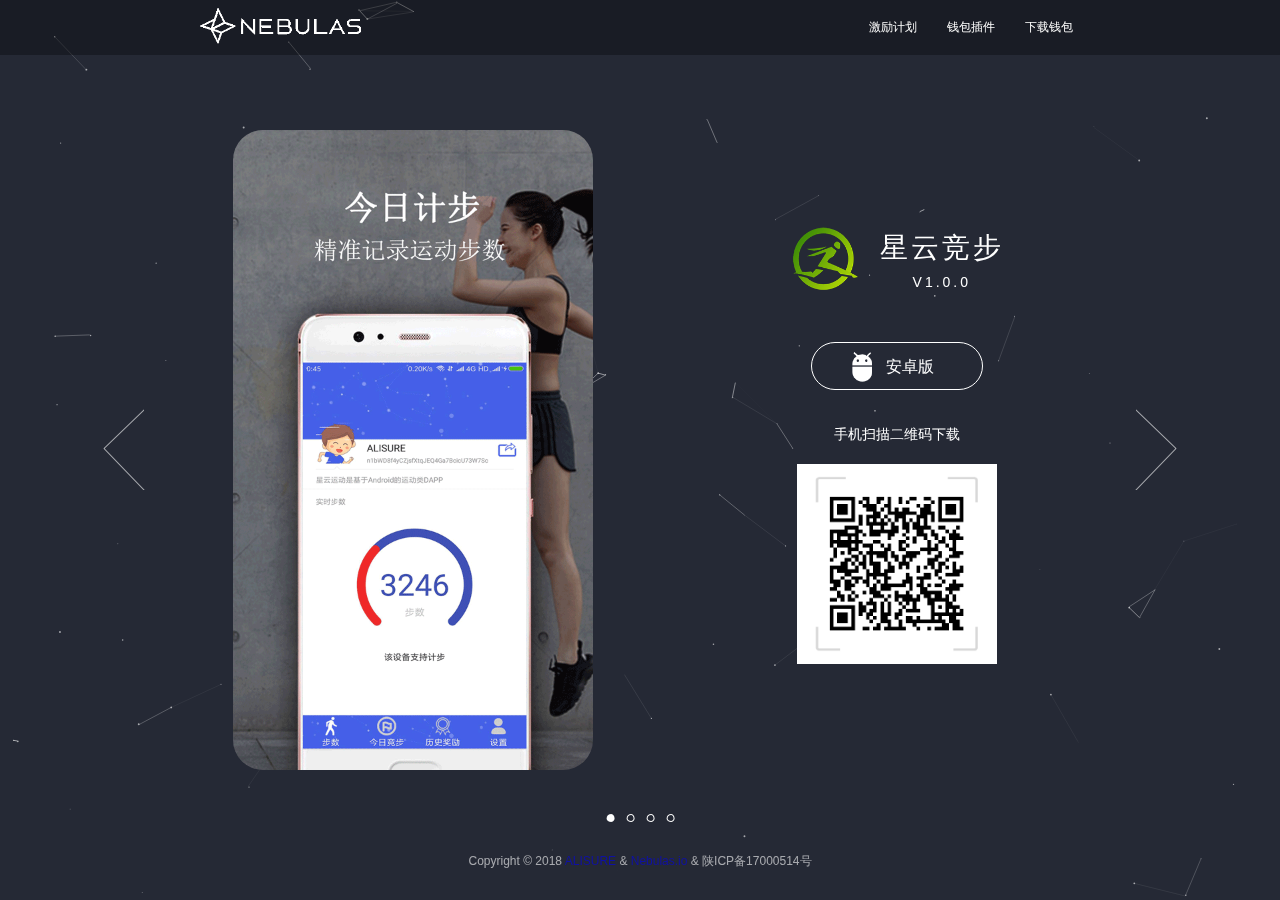
<file: docs/index.html>
<!DOCTYPE html>
<html lang="en">
<head>

    <link rel="Shortcut Icon" href="./imgs/detail_logo_magapp.png" />
    <meta charset="UTF-8">
    <meta name="keywords" content="星云竞步下载页面"/>
    <meta name="description" content="星云竞步下载页面"/>
    <meta http-equiv="X-UA-Compatible" content="IE=edge">
    <meta name="viewport" content="width=device-width, initial-scale=1, user-scalable=no">

    <title>星云竞步下载页面</title>
    <link rel="stylesheet" type="text/css" href="css/clear.css">
    <link rel="stylesheet" type="text/css" href="css/download.css">
    <link rel="stylesheet" href="./css/phone.css">

    <style>
        #menu{
            position: fixed;
            z-index: 1000;
            width: 100%;
            background-color: rgba(0, 0, 0, 0);
        }
        #menu:hover{
            background-color: rgba(0, 0, 0, 0.3);
        }
        #menu .content{
            width: 70%;
            margin: auto;

            display: flex;
            justify-content: space-between;
        }
        #menu .content img{
            height: 36px;
            padding: 8px;
        }
        #menu .content img:hover{
            opacity: 0.5;
        }
        #menu .content .menu_2{
            display: flex;
            align-items: center;
        }
        #menu .content .menu_2 a{
            color: #ffffff;
            font-size: 12px;
            margin: 0 15px;
            text-decoration: none;
        }
        #menu .content .menu_2 a:hover{
            opacity: 0.5;
        }
    </style>

</head>

<body>

<div id="particles-js">
    <canvas style="width: 100%; height: 100%;"></canvas>
</div>

<div id="pc" style="display: none">
    <div id="menu">
        <div class="content">
            <div><a href="https://nebulas.io/cn/" target="_blank"><img src="./imgs/nebulasx60.png"></a></div>
            <div class="menu_2">
                <a href="https://nebulas.io/cn/incentive.html" target="_blank">激励计划</a>
                <a href="https://github.com/ChengOrangeJu/WebExtensionWallet" target="_blank">钱包插件</a>
                <a href="https://github.com/nebulasio/web-wallet" target="_blank">下载钱包</a>
            </div>
        </div>
    </div>

    <div class="pc-wrap"></div>
    <div class="pc-bg pc-bg1 current"></div>
    <div class="pc-bg pc-bg2"></div>
    <div class="pc-bg pc-bg3"></div>
    <div class="pc-bg pc-bg4"></div>
    <div class="page-bg-btm"></div>

    <div class="pc-body">
        <div>

            <div>
                <div class="pc-pics-box img-box">
                    <img src="./imgs/2.png" class="item current" style="border-radius: 30px"/>
                    <img src="./imgs/3.png" class="item" style="border-radius: 30px"/>
                    <img src="./imgs/4.png" class="item" style="border-radius: 30px"/>
                    <img src="./imgs/5.png" class="item" style="border-radius: 30px"/>
                </div>
            </div>

            <div style="width: 12vw"></div>

            <div class="pc-body-item">
                <div class="pc-main">
                    <div class="pc-logo ico">
                        <img class="logo" src="./imgs/detail_logo_magapp.png"/>
                        <div>
                            <span class="appname">星云竞步</span>
                            <span class="version">V1.0.0</span>
                        </div>
                    </div>
                    <div class="pc-btns">
                        <a href="./NasStep.apk" class="btn">
                            <span class="ico ico-android"></span>
                            <span class="txt">安卓版</span>
                        </a>
                    </div>
                    <div class="pc-erwei">
                        <p>手机扫描二维码下载</p>
                        <div class="img-box">
                            <img src="./imgs/erwei_code_magapp.png"/>
                        </div>
                    </div>
                </div>
            </div>

        </div>
    </div>

    <a href="javascript:void(0);" class="slider-prev"></a>
    <a href="javascript:void(0);" class="slider-next"></a>
    <div class="pc-bg-flag slider-flags">
        <span class="item current"></span>
        <span class="item"></span>
        <span class="item"></span>
        <span class="item"></span>
    </div>

    <div class="pc-copyright">Copyright © 2018
        <a href="https://github.com/alisure-bc">ALISURE</a> &
        <a href="https://nebulas.io/cn/index.html">Nebulas.io</a> & 陕ICP备17000514号
    </div>

</div>

<div id="phone" style="display: none">
    <div id="wechat" style="display: none; position: fixed; top: 0; z-index: 1000;
        background: #3984e8; width: 100vw; height: 100vh; text-align: right;">
        <img src="imgs/wechat.png" style="width: 80%;margin-right: 5%">
    </div>
    <div id="pageContain">
        <div class="page page1 current">
            <div class="contain">
                <div class="page1-content">
                    <div class="pc-main">
                        <div class="pc-logo ico">
                            <img class="logo" src="./imgs/detail_logo_magapp.png"/>
                            <div>
                                <span class="appname">星云竞步</span>
                                <span class="version">V1.0.0</span>
                            </div>
                        </div>
                        <div class="pc-btns">
                            <a href="./NasStep.apk" class="btn downapp">
                                <span class="ico ico-android"></span>
                                <span class="txt">安卓版</span>
                            </a>
                        </div>
                        <div class="pc-erwei">
                            <p>浏览器可通过扫描二维码下载</p>
                            <div class="img-box">
                                <img src="./imgs/apk.png"/>
                            </div>
                        </div>
                    </div>
                </div>
            </div>
        </div>
        <div class="page page2">
            <div class="contain">
                <div class="page2-content"><img src="imgs/2.png"></div>
            </div>
        </div>
        <div class="page page3">
            <div class="contain">
                <div class="page3-content"><img src="imgs/3.png"></div>
            </div>
        </div>
        <div class="page page4">
            <div class="contain">
                <div class="page4-content"><img src="imgs/4.png"></div>
            </div>
        </div>
        <div class="page page5">
            <div class="contain">
                <div class="page5-content"><img src="imgs/5.png"></div>
            </div>
        </div>
        <div class="page page6">
            <div class="contain">
                <div class="page6-content"><img src="imgs/6.png"></div>
            </div>
        </div>
    </div>

    <ul id="navBar">
        <li>0</li>
        <li>1</li>
        <li>2</li>
        <li>3</li>
        <li>4</li>
        <li>5</li>
    </ul>
</div>

<script type="text/javascript" src="js/jquery-3.3.1.min.js"></script>
<script>
    var ua = navigator.userAgent;
    var ipad = ua.match(/(iPad).*OS\s([\d_]+)/),
        isIphone =!ipad && ua.match(/(iPhone\sOS)\s([\d_]+)/),
        isAndroid = ua.match(/(Android)\s+([\d.]+)/),
        isMobile = isIphone || isAndroid;

    //判断
    if(isMobile){
        $("#pc").hide();
        $("#phone").show();
    }else{
        $("#pc").show();
        $("#phone").hide();
    }

    /*判断是否是微信*/
    var agent = navigator.userAgent.toLowerCase();
    if (agent.match(/MicroMessenger/i) == "micromessenger") {
        $(".downapp").click(function (e) {
            $("#wechat").fadeIn(1000);
            $("#particles-js").css("z-index", 1001);
            setTimeout(function () {
                $("#wechat").fadeOut(1000, function () {
                    $("#particles-js").css("z-index", 30);
                });
            }, 5000);
            e.preventDefault();
        });
        $("#pageContain .pc-erwei").hide();
    }

</script>

<script type="text/javascript" src="js/part1.js"></script>
<script type="text/javascript" src="js/part2.js"></script>
<script type="text/javascript">
    $(function () {
        var mainContent = $(".pc-body"),
            pcBgs = $(".pc-bg"),
            mainImgs = $(".pc-pics-box").find(".item"),
            controlItems = $(".pc-bg-flag").find(".item"),
            btnPrev = $(".slider-prev"),
            btnNext = $(".slider-next"),
            actionIndex = 0,
            interval = 3000,
            timer = 0;

        var fadeAction = function (index) {
            controlItems.eq(index).addClass("current").siblings().removeClass("current");
            mainImgs.eq(index).fadeIn("slow").siblings(".item").fadeOut("slow");
            pcBgs.eq(index).fadeIn("slow").siblings(".pc-bg").fadeOut("slow");
        };

        var autoPlay = function () {
            if (actionIndex < pcBgs.length) {
                actionIndex = (actionIndex + 1) % pcBgs.length;
                fadeAction(actionIndex);
            }
        };
        timer = setInterval(autoPlay, interval);

        controlItems.click(function () {
            actionIndex = $(this).index();
            fadeAction(actionIndex);
        });

        btnPrev.click(function () {
            if (actionIndex >= 0) {
                if (actionIndex == 0) actionIndex = pcBgs.length;
                actionIndex = (actionIndex - 1) % pcBgs.length;
                fadeAction(actionIndex);
            }
        }).hover(function (evt) {
            clearInterval(timer);
        }, function (evt) {
            timer = setInterval(autoPlay, interval);
        });

        btnNext.click(function () {
            autoPlay();
        }).hover(function (evt) {
            clearInterval(timer);
        }, function (evt) {
            timer = setInterval(autoPlay, interval);
        });

        mainContent.hover(function (evt) {
            clearInterval(timer);
        }, function (evt) {
            timer = setInterval(autoPlay, interval);
        });
    });
</script>

<script type="text/javascript" src="./js/fullPage.min.js"></script>
<script type="text/javascript">
    var runPage;
    runPage = new FullPage({
        id: 'pageContain',
        slideTime: 300,
        continuous: false,
        effect: {
            transform: {
                translate: 'Y',
                scale: [1, 1],
                rotate: [0, 0]
            },
            opacity: [0.5, 1]
        },
        mode: 'wheel,touch,nav:navBar',
        easing: 'ease-in-out',
        callback: function () {
            /* 有bug */
            setTimeout(function () {
                $("#pageContain .current").css("transform", "none");
            }, 50);
        }
    });
</script>

</body>
</html>
</file>
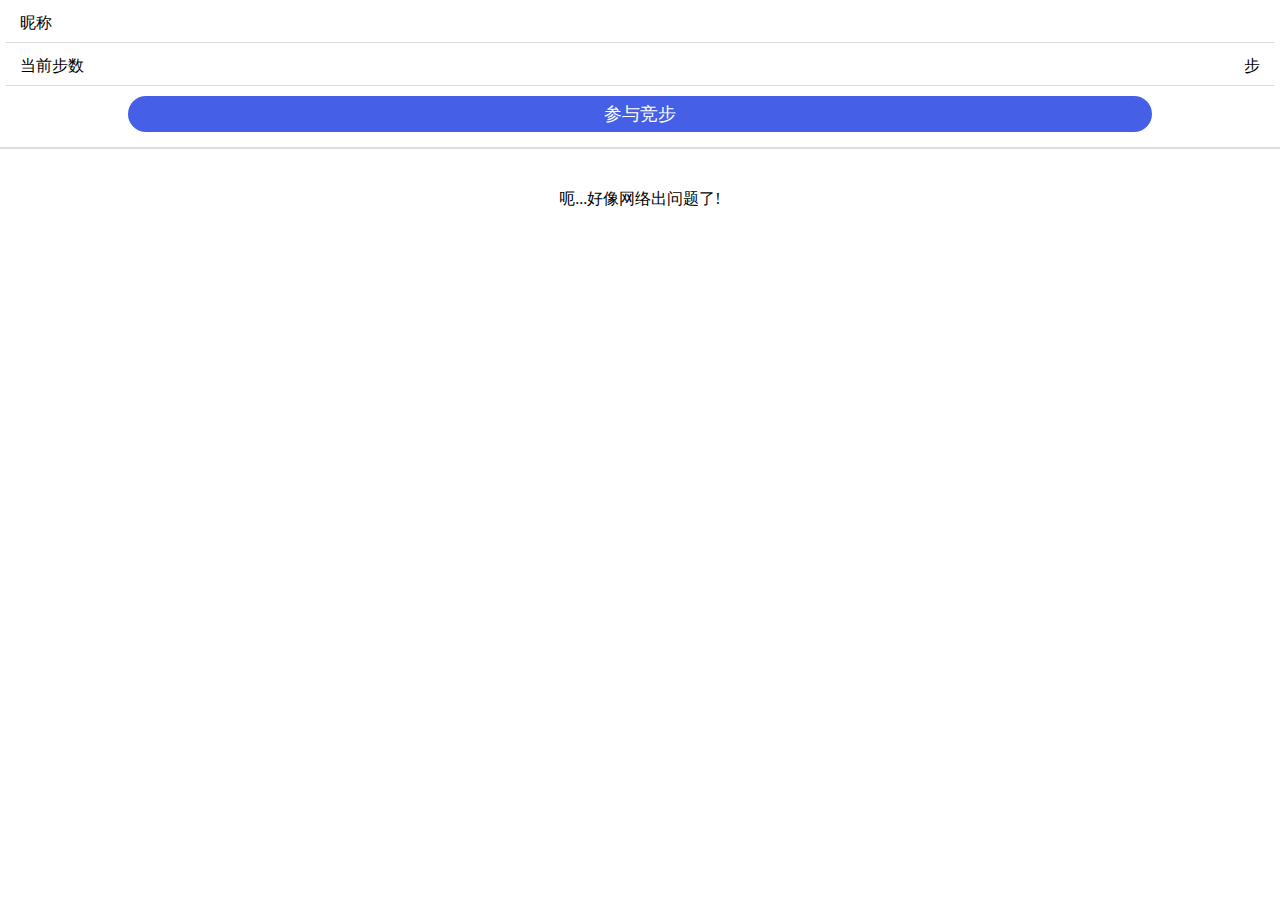
<file: web/Join.html>
<!DOCTYPE html>
<html lang="en">
<head>

    <meta charset="UTF-8">
    <meta http-equiv="X-UA-Compatible" content="IE=edge">
    <meta name="viewport" content="width=device-width, initial-scale=1, user-scalable=no">

    <link href="css/loading.css" rel="stylesheet">

    <script src="./js/jquery-3.3.1.min.js"></script>

    <script src="./js/lib/nebPay.min.js"></script>
    <script src="./js/lib/nebulas.min.js"></script>
    <script src="./js/common.js"></script>

    <style>
        body{
            margin: 0;
            display: flex;
            flex-direction: column;
            height: 100vh;
        }
        #join{
            width: 100%;
            margin-bottom: 10px;
            flex: 0 0 auto;
        }
        #join .item{
            display: flex;
            justify-content: space-between;
            padding: 8px 15px;
            margin: 5px;
            font-size: 1em;
            border-bottom: 1px solid #ddd;
        }
        #join>input{
            width: 80%;
            margin: 5px 10%;
            background-color: #455fe7;
            height: 36px;
            font-size: 1.1em;
            border-radius: 21px;
            border: none;
            outline: none;
            color: #ffffff;
        }
        #join>input:active{
            background-color: #303F9F;
        }

        #content{
            width: 100%;
            overflow-y: scroll;
            border-top: 2px solid #ddd;
            flex: 1 1 auto;
        }
        #content .item,
        #content .summary{
            font-size: 1em;
            color: #333;
            text-align: center;
            background-color: #fff;
            border-bottom: 1px solid #ddd;

            display: flex;

            padding: 12px;
        }

        #content .item .index,
        #content .summary .index{
            width: 15%;
        }
        #content .item .nickname,
        #content .summary .nickname{
            width: 28%;
        }
        #content .item .count,
        #content .summary .count{
            width: 28%;
        }
        #content .item .time,
        #content .summary .time{
            width: 29%;
        }

        #content .summary{
            font-weight: bold;
            padding: 15px;
        }

        #content .item:active{
            background-color: #ddd;
        }

    </style>

</head>
<body>

<div id="loading" style="display: none">
    <div class="spinner">
        <div class="spinner-container container1">
            <div class="circle1"></div>
            <div class="circle2"></div>
            <div class="circle3"></div>
            <div class="circle4"></div>
        </div>
        <div class="spinner-container container2">
            <div class="circle1"></div>
            <div class="circle2"></div>
            <div class="circle3"></div>
            <div class="circle4"></div>
        </div>
        <div class="spinner-container container3">
            <div class="circle1"></div>
            <div class="circle2"></div>
            <div class="circle3"></div>
            <div class="circle4"></div>
        </div>
    </div>
</div>

<div id="join">
    <div class="item">
        <div>昵称</div><div id="nickname"><span style="color: #3F51B5"></span></div>
    </div>
    <div class="item">
        <div>当前步数</div><div id="step_number"><span style="color: #3F51B5"></span> 步</div>
    </div>
    <input id="join-button" type="button" value="参与竞步" />
</div>

<div id="template" style="display: none">
    <div class="rank-item">
        <div class="item">
            <div class="index"></div>
            <div class="nickname"></div>
            <div class="count"></div>
            <div class="time"></div>
        </div>
    </div>
</div>

<div id="content">
    <div class="summary" style="display: none">
        <div class="index">排名</div>
        <div class="nickname">昵称</div>
        <div class="count">步数</div>
        <div class="time">时间</div>
    </div>

    <div class="items" style="display: none">

    </div>

    <div class="null" style="display: none">
        <p style="text-align: center; padding-top: 40px; margin: 0 auto">还没有人参与竞步，赶紧参与吧!</p>
    </div>

    <div class="error" style="display: none">
        <p style="text-align: center; padding-top: 40px; margin: 0 auto">呃...好像网络出问题了!</p>
    </div>
</div>

<script>

    /*查询当天的信息*/
    function getRankingListFromDate(now_date, callback_ok, callback_null, callback_error) {
        /*初始化合约*/
        var contract_value = new ContractValue();
        var from = Nebulas.Account.NewAccount().getAddressString();
        var contract_fn = {
            "function": "getRankingListFromDate",
            "args": "[\"" + now_date + "\"]"
        };

        neb.api.call(from, dapp_address, contract_value.value, contract_value.nonce,
            contract_value.gas_price, contract_value.gas_limit, contract_fn)
            .then(function (resp) {
                if(resp.result !== "false" && resp.result !== "null" && resp.result.substr(0, 5) !== "Error"){
                    callback_ok(JSON.parse(JSON.parse(resp.result)));
                }else{
                    callback_null();
                }
                console.log("now date ... :" + now_date + ", " + resp);
            }).catch(function (err) {
            console.log("error:" + err.message);
            callback_error();
            alert("error: " + err.message);
        });
    }

    /*参与竞步*/
    function addWalker(step_number, nickname, callback_ok, callback_error) {
        /*初始化合约*/
        var contract_value = new ContractValue();
        var now_contract = {
            "function": "addWalker",
            "args": "[\"" + nickname + "\", " + step_number + "]"
        };

        /*发生交易，返回交易序号*/
        var serialNumber = nebPay.call(dapp_address, contract_value.value, now_contract.function,
            now_contract.args, {listener: print_result, callback:callbackUrl});

        /*定时查询交易是否成功，成功后执行回调：查询该条成语*/
        var intervalQuery = setInterval(function () {
            funcIntervalQuery();
        }, 10000);

        function funcIntervalQuery() {
            nebPay.queryPayInfo(serialNumber, {callback: callbackUrl})
                .then(function (resp) {
                    print_result(resp);
                    var respObject = JSON.parse(resp);
                    if(respObject.code === 0 && respObject.data.status === 1){
                        clearInterval(intervalQuery);
                        callback_ok()
                    }
                }).catch(function (err) {
                callback_error()
            });
        }
    }


    $(function () {

        function init_join() {
            var search = location.search;

            $("#nickname").val(search);
            var step_number = getSearchValue(search, "step_number");
            var nickname = getSearchValue(search, "user_name");

            $("#nickname span").text(nickname);
            $("#step_number span").text(step_number);

            /*参与竞步*/
            $("#join-button").click(function () {
                $("#loading").show();
                step_number = parseInt(step_number);
                if(step_number >= 0 && nickname.length > 0){
                    addWalker(step_number, nickname, function () {
                        init_rank();
                        $("#loading").hide();
                        console.log("ok");
                    }, function () {
                        $("#loading").hide();
                        console.log("error");
                    });
                }else{
                    console.log("error .. nickname: " + nickname + ", step_number: " + step_number);
                }
            });
        }

        function init_rank() {
            var now_date = get_date();
            $("#loading").show();
            getRankingListFromDate(now_date, function (datas) {
                $("#content .items").show();
                $("#content .summary").show();
                $("#content .null").hide();
                $("#content .error").hide();
                $("#loading").hide();

                var $html = $("#content .items");
                $html.empty();
                for(var i=0; i < datas.length; i++){
                    var nickName = datas[i].nickName;
                    var steps = datas[i].steps;
                    var uploadTime = datas[i].uploadTime;

                    var $item = $("#template .rank-item").clone();
                    $item.find(".index").text(i + 1);
                    $item.find(".nickname").text(nickName);
                    $item.find(".count").text(steps);
                    $item.find(".time").text(uploadTime.substr(11, 8));
                    $html.append($item.html());  /*必须是html()*/
                }
            }, function () {
                $("#content .null").show();
                $("#content .items").hide();
                $("#content .summary").hide();
                $("#content .error").hide();
                $("#loading").hide();
            }, function () {
                $("#content .error").show();
                $("#content .null").hide();
                $("#content .items").hide();
                $("#content .summary").hide();
                $("#loading").hide();
            });
        }

        /*初始化上面的信息*/
        init_join();

        /*初始化下面的信息*/
        init_rank();
    });
</script>

</body>
</html>
</file>
<file: docs/css/clear.css>
@charset "utf-8";

/*缺省值begin*/
html {
    margin: 0;
    padding: 0;
    -ms-touch-action: none;
    touch-action: none;
    -webkit-touch-callout: none;
    /* 阻止windows Phone 的默认触摸事件 */
}

body {
    margin: 0;
    padding: 0;
    font-size: 12px;
    font-family: Tahoma, Geneva, sans-serif;
    color: #fff;
}

a {
    text-decoration: none;
    outline: none;
}

a:hover {
    text-decoration: none;
    outline: none;
}

a:active, a:visited {
    outline: none;
}

p, ul, li, form, h1, h2, h3, h4, h5, h6, dl, dt, dd, img, div, table, td, th, input, textarea {
    margin: 0;
    padding: 0;
}

input, textarea {
    font-family: Tahoma, Geneva, sans-serif;
    outline: none;
    font-size: 12px;
}

table, td {
    border-collapse: collapse;
}

ul, li, dl, dt, dd, ol {
    list-style: none;
}

.wrap {
    width: 1040px;
    margin-left: auto;
    margin-right: auto;
}

img {
    border: 0 none;
    overflow: hidden;
}

em, i {
    font-style: normal;
    font-weight: normal;
}

.dh-row:after,
.clearfix:after {
    content: ".";
    display: block;
    height: 0;
    clear: both;
    visibility: hidden;
}

.dh-row,
.clearfix {
    zoom: 1;
}

.fontlh {
    font: 12px/1.5 tahoma, arial, \5b8b\4f53;
}

.red {
    color: #ee383e;
}

.blue {
    color: #1aadc0;
}

.html-data {
    word-wrap: break-word;
    line-height: 2;
    color: #333;
    font-size: 14px;
}

.html-data img {
    max-width: 100%;
    vertical-align: text-bottom;
}

/*缺省值end*/
</file>
<file: docs/css/download.css>
@charset "utf-8";

body{
    overflow: hidden;
}

/* CSS Document */
.g-overlay {
    display: none;
    left: 0;
    top: 0;
    width: 100%;
    z-index: 500;
}
.dialog-container {
    position: absolute;
    background-color: #fff;
    left: 50%;
}
.slider-container {
    overflow: hidden;
    position: relative;
}
.slider-flags {
    position: absolute;
    font-size: 0;
}
.slider-flags .item {
    display: inline-block;
    cursor: pointer;
}
.img-box {
    display: block;
    overflow: hidden;
    position: relative;
}
.ico {
    font-size: 0;
    background-repeat: no-repeat;
}
.hidden {
    display: none;
}
.hide-txt {
    overflow: hidden;
    white-space: nowrap;
    text-overflow: ellipsis;
    position: relative;
}
.btn {
    box-sizing: border-box;
    border: 1px solid #fff;
    color: #fff;
    text-align: center;
}

canvas {
    display: block;
}
#particles-js {
    position: absolute;
    left: 0;
    top: 0;
    width: 100%;
    height: 100%;
    z-index: 30;
    overflow: hidden;
}
.page-bg-btm {
    display: none;
}


.pc-bg, .pc-wrap {
    position: absolute;
    left: 0;
    top: 0;
    width: 100%;
    height: 100%;
    background-color: #f5f5f5;
    z-index: 10;
}
.pc-bg {
    display: none;
    z-index: 20;
}
.pc-bg1 {
    background-color: #3984e8;
    background-color: #252935;
}
.pc-bg2 {
    background-color: #c53bc7;
    background-color: #324450;
}
.pc-bg3 {
    background-color: #914ddf;
    background-color: #5c6d7f;
}
.pc-bg4 {
    background-color: #3bc758;
    background-color: #584647;
}
.pc-bg.current {
    display: block;
}
.page-bg-btm {
    position: absolute;
    left: 0;
    bottom: 0;
    width: 100%;
    height: 133px;
    background: url(../imgs/bottom_bg.png) repeat-x center top;
    font-size: 0;
    z-index: 30;
}
.page-bg-btm.mobile {
    position: fixed;
    height: 66px;
    background-size: 489px 66px;
}


.pc-body {
    position: absolute;
    width: 100vw;
    height: 100vh;
    z-index: 100;
    display: flex;
    justify-content: center;
    align-items: center;
}
.pc-body>div{
    display: flex;
    flex-direction: row;
}


.pc-pics-box {
    width: 360px;
    height: 640px;
}
.pc-pics-box .item {
    display: none;
    position: absolute;
    left: 0;
    top: 0;
    width: 100%;
    height: 100%;
}
.pc-pics-box .item.current {
    display: inline-block;
}


.pc-body-item{
    display: flex;
    justify-content: center;
    align-items: center;
}
.pc-body-item .pc-main {
    padding: 30px 0 50px;
}
.pc-body-item .pc-main>div{
    text-align: center;
}
.pc-body-item .pc-logo {
    height: 88px;
    position: relative;
    width: 300px;
    display: flex;
    justify-content: center;
}
.pc-body-item .pc-logo>div{
    display: flex;
    flex-direction: column;
    margin-left: 20px;
    padding-top: 10px;
}
.pc-body-item .pc-logo .logo {
    height: 70px;
    padding: 10px 0
}
.pc-body-item .pc-logo .appname {
    letter-spacing: 3px;
    font-size: 28px;
    line-height: 32px;
    margin-top: 8px;
}
.pc-body-item .pc-logo .version {
    font-size: 14px;
    letter-spacing: 3px;
    margin-top: 10px;
}
.pc-body-item .pc-btns {
    margin-top: 40px;
    font-size: 0;
}
.pc-body-item .pc-btns .btn {
    display: inline-block;
    width: 172px;
    height: 48px;
    line-height: 48px;
    font-size: 16px;
    border-radius: 30px;
    position: relative;
    overflow: hidden;
    transition: all 0.2s;
    -webkit-transition: all 0.4s;
    -moz-transition: all 0.4s;
}
.pc-body-item .pc-btns .btn:hover {
    background-color: rgba(255, 255, 255, .3);
}
.pc-body-item .pc-btns .ico {
    float: left;
    width: 36px;
    height: 36px;
    background: no-repeat left top;
    margin: 5px 6px 0 32px;
    background-size: 36px 36px;
}
.pc-body-item .pc-btns .ico-android {
    background-image: url(../imgs/icon_android.png);
}
.pc-body-item .pc-btns .txt {
    float: left;
}
.pc-body-item .pc-erwei {
    margin-top: 36px;
    font-size: 14px;
}
.pc-body-item .pc-erwei img{
    margin-top: 20px;
    width: 200px;
    height: 200px;
}


.pc-bg-flag {
    left: 0;
    bottom: 72px;
    width: 100%;
    text-align: center;
    z-index: 110;
}
.pc-bg-flag .item {
    width: 20px;
    height: 20px;
    background: url(../imgs/dott_n.png) no-repeat center center;
}
.pc-bg-flag .item.current {
    background-image: url(../imgs/dott_f.png);
}


.pc-copyright {
    position: absolute;
    left: 0;
    bottom: 30px;
    width: 100%;
    text-align: center;
    z-index: 120;
    opacity: .6;
    filter: alpha(opacity=60);
}


.slider-next,
.slider-prev {
    width: 88px;
    height: 88px;
    position: absolute;
    top: 50%;
    z-index: 130;
    margin-top: -44px;
    cursor: pointer;
    background-repeat: no-repeat;
    background-position: left top;
    font-size: 0;
    opacity: 0.6;
    filter: alpha(opacity=90);
    transition: all 0.2s;
    -pckit-transition: all 0.2s;
    -moz-transition: all 0.2s;
}
.slider-next {
    right: 80px;
    background-image: url(../imgs/arrow_next.png);
}
.slider-prev {
    left: 80px;
    background-image: url(../imgs/arrow_previous.png);
}
.slider-next:hover,
.slider-prev:hover {
    opacity: 1.0;
    filter: alpha(opacity=100);
}
</file>
<file: docs/css/phone.css>
#pageContain {
    overflow: hidden;
}
#pageContain .page {
    display: none;
    width: 100%;
    height: 100%;
    overflow: hidden;
    position: absolute;
    top: 0;
    left: 0;
}
#pageContain .contain {
    width: 100%;
    height: 100%;
    display: none;
    position: relative;
    z-index: 40;
}
#pageContain .page .container{height: 100%;}
#pageContain .current .contain, .slide .contain {
    display: block;
}
#pageContain .current {
    display: block;
}
#pageContain .slide {
    display: block;
    z-index: 2;
}
#pageContain .swipe {
    display: block;
    z-index: 3;
    transition-duration: 0ms !important;
    -webkit-transition-duration: 0ms !important;
}

#pageContain .contain>div>img{
    max-width: 95vw;
    min-width: 90vw;
    max-height: 95vw;
    min-height: 90vh;
    border-radius: 30px;
    opacity: 0.8;
}

#pageContain .page1 {
    background: #3984e8;
}
#pageContain .page2 {
     background: #252935;
 }
#pageContain .page3 {
    background: #324450;
}
#pageContain .page4 {
    background: #5c6d7f;
}
#pageContain .page5 {
    background: #584647;
}
#pageContain .page6 {
    background: #183764;
}


.page1-content,
.page2-content,
.page3-content,
.page4-content,
.page5-content,
.page6-content{
    display: flex;
    justify-content: center;
    align-items: center;
    height: 100%;
}
.page1-content .pc-main>div{
    text-align: center;
}
.page1-content .pc-logo {
    height: 88px;
    position: relative;
    width: 300px;
    display: flex;
    justify-content: center;
}
.page1-content .pc-logo>div{
    display: flex;
    flex-direction: column;
    margin-left: 20px;
    padding-top: 10px;
}
.page1-content .pc-logo .logo {
    height: 70px;
    padding: 10px 0
}
.page1-content .pc-logo .appname {
    letter-spacing: 3px;
    font-size: 28px;
    line-height: 32px;
    margin-top: 8px;
}
.page1-content .pc-logo .version {
    font-size: 14px;
    letter-spacing: 3px;
    margin-top: 10px;
}
.page1-content .pc-btns {
    margin-top: 40px;
    font-size: 0;
}
.page1-content .pc-btns .btn {
    display: inline-block;
    width: 172px;
    height: 48px;
    line-height: 48px;
    font-size: 16px;
    border-radius: 30px;
    position: relative;
    overflow: hidden;
    transition: all 0.2s;
    -webkit-transition: all 0.4s;
    -moz-transition: all 0.4s;
}
.page1-content .pc-btns .btn:hover {
    background-color: rgba(255, 255, 255, .3);
}
.page1-content .pc-btns .ico {
    float: left;
    width: 36px;
    height: 36px;
    background: no-repeat left top;
    margin: 5px 6px 0 32px;
    background-size: 36px 36px;
}
.page1-content .pc-btns .ico-android {
    background-image: url(../imgs/icon_android.png);
}
.page1-content .pc-btns .txt {
    float: left;
}
.page1-content .pc-erwei {
    margin-top: 36px;
    font-size: 16px;
}
.page1-content .pc-erwei img{
    margin-top: 20px;
    width: 180px;
    height: 180px;
}


#navBar {
    z-index: 60;
    position: absolute;
    top: 40%;
    right: 3%;
}
#navBar li {
    cursor: pointer;
    margin-bottom: 12px;
    transition: all .5s ease;
    border-radius: 50%;
    width: 12px;
    height: 12px;
    overflow: hidden;
    text-indent: -300%;
    background: #ccc;
    background: rgba(200,200,200,.4);
    box-shadow: 0 0 2px rgba(0,0,0,.3);
}
#navBar li:hover{background: rgba(200,200,200,.7);}
#navBar .active {
    background: rgba(255,255,255,1);
}
</file>
<file: web/css/loading.css>
#loading{
    position: absolute;
    width: 100vw;
    height: 100vh;
    display: flex;
    justify-content: center;
    align-items: center;
}

.spinner {
    width: 40px;
    height: 40px;
    position: relative;
}

.container1 > div,
.container2 > div,
.container3 > div {
    width: 6px;
    height: 6px;
    background-color: #455fe7;

    border-radius: 100%;
    position: absolute;
    -webkit-animation: bouncedelay 1.2s infinite ease-in-out;
    animation: bouncedelay 1.2s infinite ease-in-out;
    -webkit-animation-fill-mode: both;
    animation-fill-mode: both;
}

.spinner .spinner-container {
    position: absolute;
    width: 100%;
    height: 100%;
}

.container2 {
    -webkit-transform: rotateZ(45deg);
    transform: rotateZ(45deg);
}

.container3 {
    -webkit-transform: rotateZ(90deg);
    transform: rotateZ(90deg);
}

.circle1 { top: 0; left: 0; }
.circle2 { top: 0; right: 0; }
.circle3 { right: 0; bottom: 0; }
.circle4 { left: 0; bottom: 0; }

.container2 .circle1 {
    -webkit-animation-delay: -1.1s;
    animation-delay: -1.1s;
}

.container3 .circle1 {
    -webkit-animation-delay: -1.0s;
    animation-delay: -1.0s;
}

.container1 .circle2 {
    -webkit-animation-delay: -0.9s;
    animation-delay: -0.9s;
}

.container2 .circle2 {
    -webkit-animation-delay: -0.8s;
    animation-delay: -0.8s;
}

.container3 .circle2 {
    -webkit-animation-delay: -0.7s;
    animation-delay: -0.7s;
}

.container1 .circle3 {
    -webkit-animation-delay: -0.6s;
    animation-delay: -0.6s;
}

.container2 .circle3 {
    -webkit-animation-delay: -0.5s;
    animation-delay: -0.5s;
}

.container3 .circle3 {
    -webkit-animation-delay: -0.4s;
    animation-delay: -0.4s;
}

.container1 .circle4 {
    -webkit-animation-delay: -0.3s;
    animation-delay: -0.3s;
}

.container2 .circle4 {
    -webkit-animation-delay: -0.2s;
    animation-delay: -0.2s;
}

.container3 .circle4 {
    -webkit-animation-delay: -0.1s;
    animation-delay: -0.1s;
}

@-webkit-keyframes bouncedelay {
    0%, 80%, 100% { -webkit-transform: scale(0.0) }
    40% { -webkit-transform: scale(1.0) }
}

@keyframes bouncedelay {
    0%, 80%, 100% {
        transform: scale(0.0);
        -webkit-transform: scale(0.0);
    } 40% {
          transform: scale(1.0);
          -webkit-transform: scale(1.0);
      }
}
</file>
